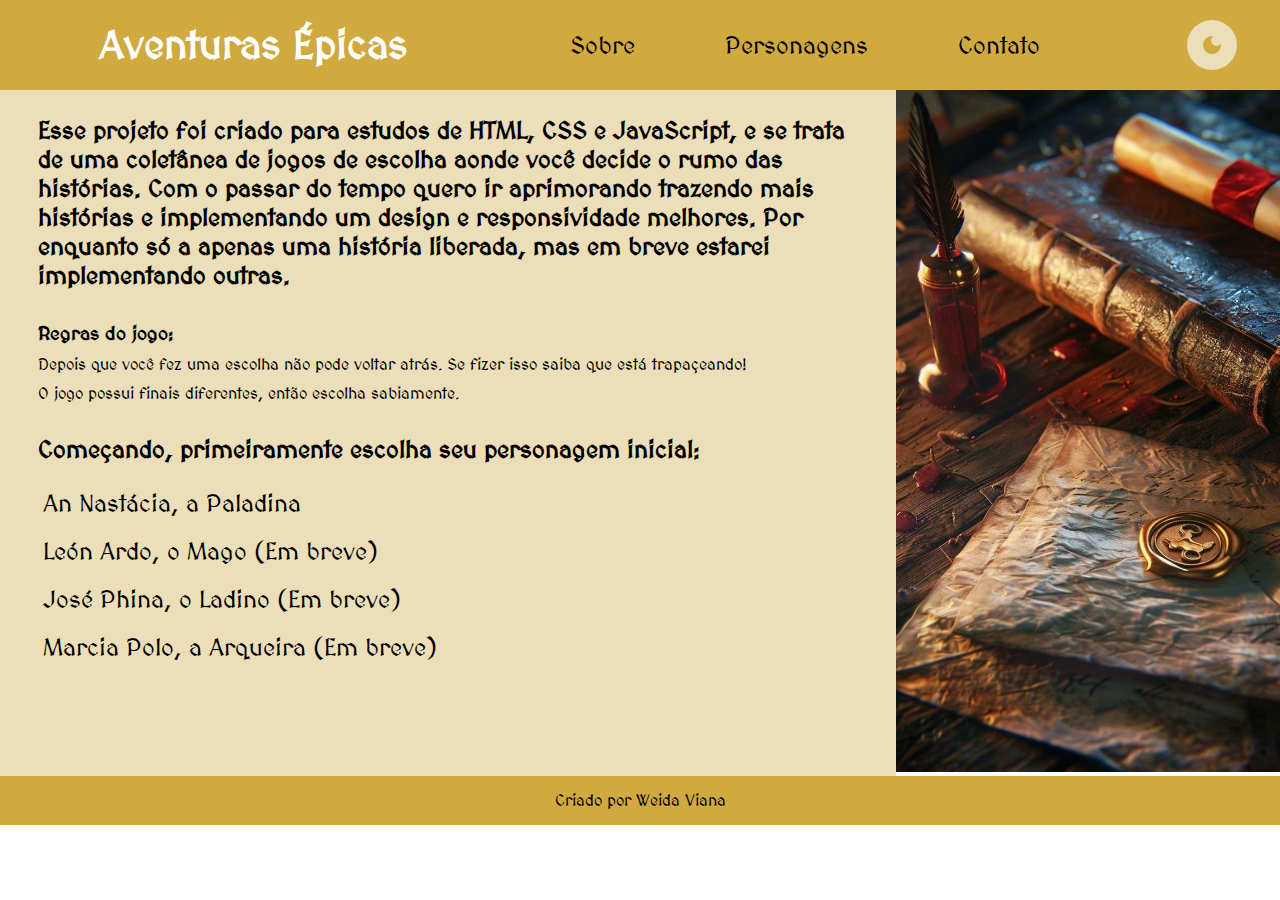
<file: index.html>
<!DOCTYPE html>
<html lang="pt-br">
<head>
    <meta charset="UTF-8">
    <meta name="viewport" content="width=device-width, initial-scale=1.0">
    <title>Uma aventura épica</title>
    <link rel="stylesheet" href="estilos/style.css">
    <script type="text/javascript" src="scripts/modoescuro.js" defer></script>
</head>
<body>

    <header class="cabecalho">
        <h1 class="logo">Aventuras Épicas</h1>
        <nav>
            <a href="#">Sobre</a>
            <a href="#">Personagens</a>
            <a href="#">Contato</a>
        </nav>
        <button id="controle-tema">
            <svg xmlns="http://www.w3.org/2000/svg" height="24px" viewBox="0 -960 960 960" width="24px" fill="#e8eaed"><path d="M480-120q-150 0-255-105T120-480q0-150 105-255t255-105q14 0 27.5 1t26.5 3q-41 29-65.5 75.5T444-660q0 90 63 153t153 63q55 0 101-24.5t75-65.5q2 13 3 26.5t1 27.5q0 150-105 255T480-120Z"/></svg>
            <svg xmlns="http://www.w3.org/2000/svg" height="24px" viewBox="0 -960 960 960" width="24px" fill="#e8eaed"><path d="M480-280q-83 0-141.5-58.5T280-480q0-83 58.5-141.5T480-680q83 0 141.5 58.5T680-480q0 83-58.5 141.5T480-280ZM200-440H40v-80h160v80Zm720 0H760v-80h160v80ZM440-760v-160h80v160h-80Zm0 720v-160h80v160h-80ZM256-650l-101-97 57-59 96 100-52 56Zm492 496-97-101 53-55 101 97-57 59Zm-98-550 97-101 59 57-100 96-56-52ZM154-212l101-97 55 53-97 101-59-57Z"/></svg>
        </button>
    </header>

    <main>
        <section class="intro">
            <div>
                <h2>Esse projeto foi criado para estudos de HTML, CSS e JavaScript, e se trata de uma coletânea de jogos de escolha aonde você decide o rumo das histórias. Com o passar do tempo quero ir aprimorando trazendo mais histórias e implementando um design e responsividade melhores. Por enquanto só a apenas uma história liberada, mas em breve estarei implementando outras.</h2>
            </div>
            <div>
               <h3>Regras do jogo:</h3>
                <ul class="regras">
                    <li>Depois que você fez uma escolha não pode voltar atrás. Se fizer isso saiba que está trapaçeando!</li>
                    <li>O jogo possui finais diferentes, então escolha sabiamente.</li>
                </ul> 
            </div>

            <div>
               <h2 class="escolha-personagem">Começando, primeiramente escolha seu personagem inicial:</h2>
                <a href="Paladina/Intro.html" target="_self" class="personagem">An Nastácia, a Paladina</a><br><br>
                <a href="#" class="personagem">León Ardo, o Mago (Em breve) </a><br><br>
                <a href="#" class="personagem">José Phina, o Ladino (Em breve)</a><br><br>
                <a href="#" class="personagem">Marcia Polo, a Arqueira (Em breve)</a><br><br> 
            </div>
        </section>

        <aside>
            <img src="assets/books.jpeg" alt="Imagens de uma carta antiga, uma pena e um livro">
        </aside>
        
    </main>
    

    <footer>
        <p>Criado por Weida Viana</p>
    </footer>
</body>
</html>
</file>
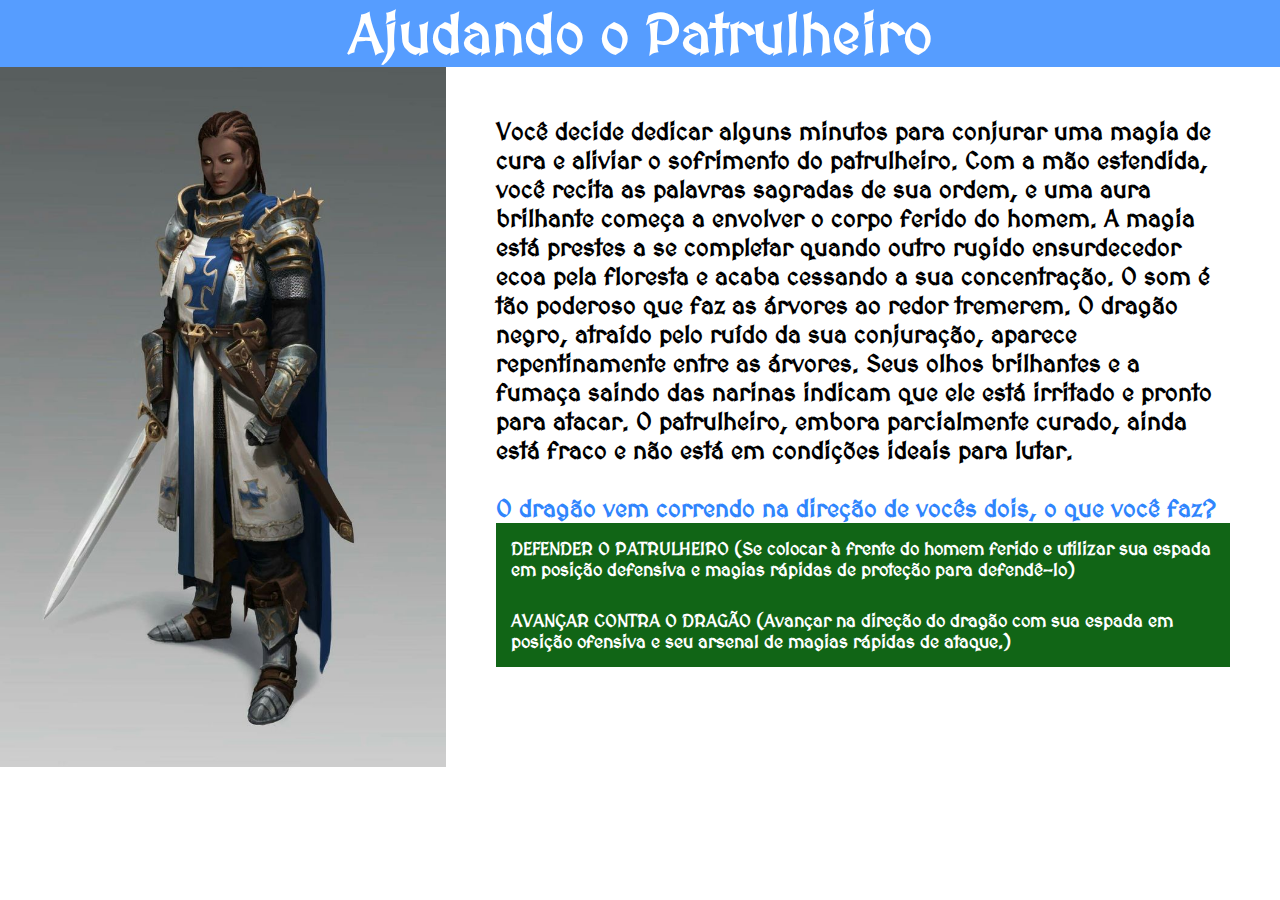
<file: Paladina/ajudar-patrulheiro.html>
<!DOCTYPE html>
<html lang="pt-br">
<head>
    <meta charset="UTF-8">
    <meta name="viewport" content="width=device-width, initial-scale=1.0">
    <title>O Dragão - Paladina</title>
    <link rel="stylesheet" href="../estilos/style.css">
</head>
<body>
    <h1 class="paladina">Ajudando o Patrulheiro</h1>
    <div class="pergunta">
        <div>
          <img src="../assets/PALADINA TEMPLÁRIA Cenário medievo.jpeg" alt="An Nastácia.">  
        </div>
        <div class="pergunta-resposta">
            <h2>Você decide dedicar alguns minutos para conjurar uma magia de cura e aliviar o sofrimento do patrulheiro. Com a mão estendida, você recita as palavras sagradas de sua ordem, e uma aura brilhante começa a envolver o corpo ferido do homem. A magia está prestes a se completar quando outro rugido ensurdecedor ecoa pela floresta e acaba cessando a sua concentração.
        
            O som é tão poderoso que faz as árvores ao redor tremerem. O dragão negro, atraído pelo ruído da sua conjuração, aparece repentinamente entre as árvores. Seus olhos brilhantes e a fumaça saindo das narinas indicam que ele está irritado e pronto para atacar. O patrulheiro, embora parcialmente curado, ainda está fraco e não está em condições ideais para lutar. 
            
            <br><br> 
            
            <strong class="pergunta-paladina">O dragão vem correndo na direção de vocês dois, o que você faz?</strong></h2>

            <a href="defendendo-patrulheiro.html"><p class="escolha">DEFENDER O PATRULHEIRO (Se colocar à frente do homem ferido e utilizar sua espada em posição defensiva e magias rápidas de proteção para defendê-lo)</p></a>
            <a href="avancar-dragao.html"><p class="escolha">AVANÇAR CONTRA O DRAGÃO (Avançar na direção do dragão com sua espada em posição ofensiva e seu arsenal de magias rápidas de ataque.)</p></a>
        </div>
    </div> 
</body>
</html>
</file>
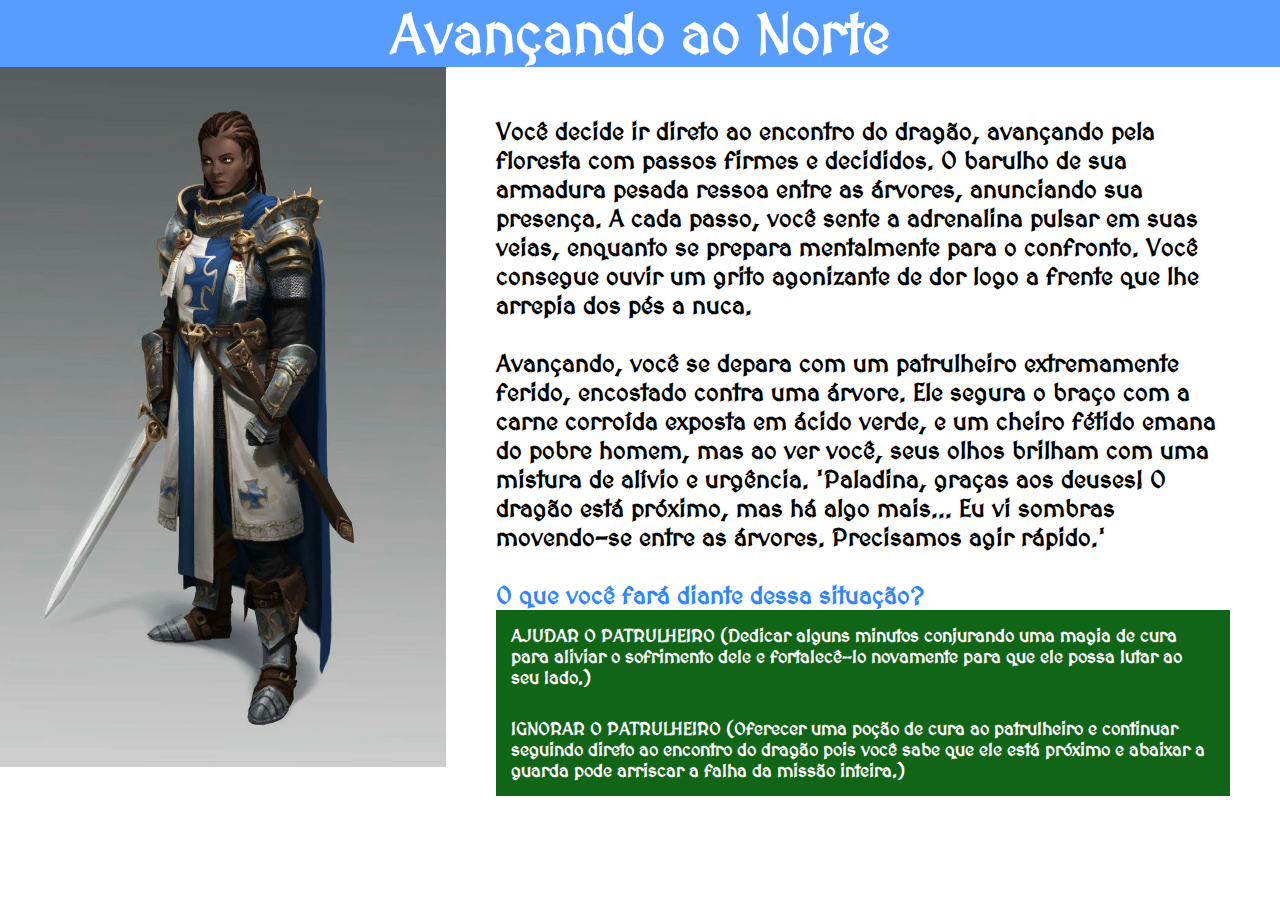
<file: Paladina/avancando-norte.html>
<!DOCTYPE html>
<html lang="pt-br">
<head>
    <meta charset="UTF-8">
    <meta name="viewport" content="width=device-width, initial-scale=1.0">
    <title>O Dragão - Paladina</title>
    <link rel="stylesheet" href="../estilos/style.css">
</head>
<body>
    <h1 class="paladina">Avançando ao Norte</h1>
    <div class="pergunta">
        <div>
          <img src="../assets/PALADINA TEMPLÁRIA Cenário medievo.jpeg" alt="An Nastácia.">  
        </div>
        <div class="pergunta-resposta">
            <h2>Você decide ir direto ao encontro do dragão, avançando pela floresta com passos firmes e decididos. O barulho de sua armadura pesada ressoa entre as árvores, anunciando sua presença. A cada passo, você sente a adrenalina pulsar em suas veias, enquanto se prepara mentalmente para o confronto. Você consegue ouvir um grito agonizante de dor logo a frente que lhe arrepia dos pés a nuca.<br><br>
        
            Avançando, você se depara com um patrulheiro extremamente ferido, encostado contra uma árvore. Ele segura o braço com a carne corroída exposta em ácido verde, e um cheiro fétido emana do pobre homem, mas ao ver você, seus olhos brilham com uma mistura de alívio e urgência. 'Paladina, graças aos deuses! O dragão está próximo, mas há algo mais... Eu vi sombras movendo-se entre as árvores. Precisamos agir rápido.' <br><br> 
            
            <strong class="pergunta-paladina">O que você fará diante dessa situação?</strong></h2>

            <a href="ajudar-patrulheiro.html"><p class="escolha">AJUDAR O PATRULHEIRO (Dedicar alguns minutos conjurando uma magia de cura para aliviar o sofrimento dele e fortalecê-lo novamente para que ele possa lutar ao seu lado.)</p></a>
            <a href="ignorando-o-patrulheiro.html"><p class="escolha">IGNORAR O PATRULHEIRO (Oferecer uma poção de cura ao patrulheiro e continuar seguindo direto ao encontro do dragão pois você sabe que ele está próximo e abaixar a guarda pode arriscar a falha da missão inteira.)</p></a>
        </div>
    </div> 
</body>
</html>
</file>
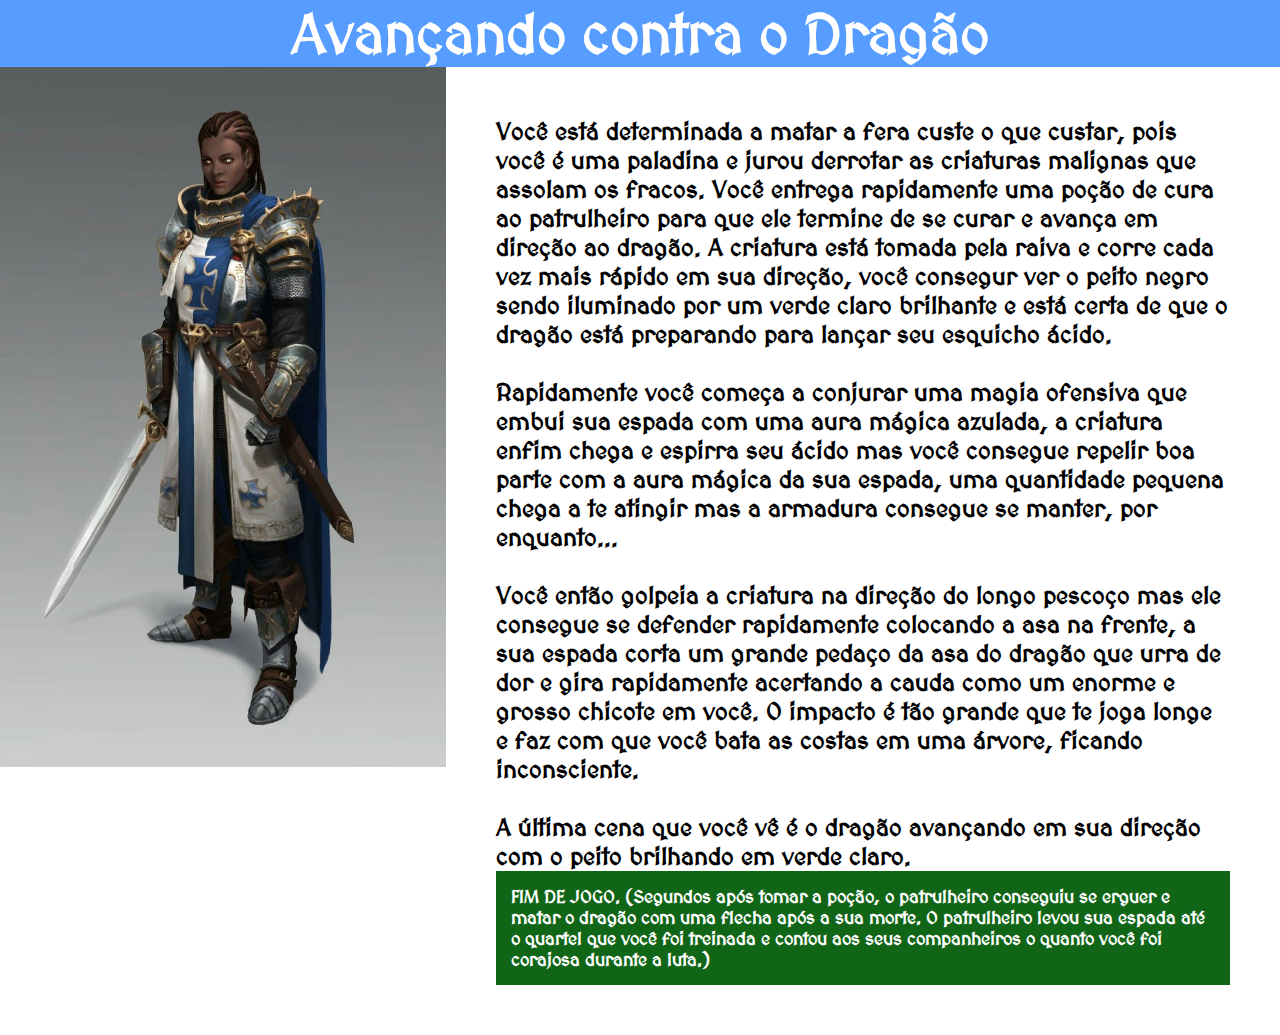
<file: Paladina/avancar-dragao.html>
<!DOCTYPE html>
<html lang="pt-br">
<head>
    <meta charset="UTF-8">
    <meta name="viewport" content="width=device-width, initial-scale=1.0">
    <title>O Dragão - Paladina</title>
    <link rel="stylesheet" href="../estilos/style.css">
</head>
<body>
    <h1 class="paladina">Avançando contra o Dragão</h1>
    <div class="pergunta">
        <div>
          <img src="../assets/PALADINA TEMPLÁRIA Cenário medievo.jpeg" alt="An Nastácia.">  
        </div>
        <div class="pergunta-resposta">
            <h2>Você está determinada a matar a fera custe o que custar, pois você é uma paladina e jurou derrotar as criaturas malignas que assolam os fracos. Você entrega rapidamente uma poção de cura ao patrulheiro para que ele termine de se curar e avança em direção ao dragão. A criatura está tomada pela raiva e corre cada vez mais rápido em sua direção, você consegur ver o peito negro sendo iluminado por um verde claro brilhante e está certa de que o dragão está preparando para lançar seu esquicho ácido.
        
                <br><br>

            Rapidamente você começa a conjurar uma magia ofensiva que embui sua espada com uma aura mágica azulada, a criatura enfim chega e espirra seu ácido mas você consegue repelir boa parte com a aura mágica da sua espada, uma quantidade pequena chega a te atingir mas a armadura consegue se manter, por enquanto...

            <br><br>
            
            Você então golpeia a criatura na direção do longo pescoço mas ele consegue se defender rapidamente colocando a asa na frente, a sua espada corta um grande pedaço da asa do dragão que urra de dor e gira rapidamente acertando a cauda como um enorme e grosso chicote em você. O impacto é tão grande que te joga longe e faz com que você bata as costas em uma árvore, ficando inconsciente.

                <br><br>

            A última cena que você vê é o dragão avançando em sua direção com o peito brilhando em verde claro.

            <a href="../index.html"><p class="escolha">FIM DE JOGO. (Segundos após tomar a poção, o patrulheiro conseguiu se erguer e matar o dragão com uma flecha após a sua morte. O patrulheiro levou sua espada até o quartel que você foi treinada e contou aos seus companheiros o quanto você foi corajosa durante a luta.)</p></a>
        </div>
    </div> 
</body>
</html>
</file>
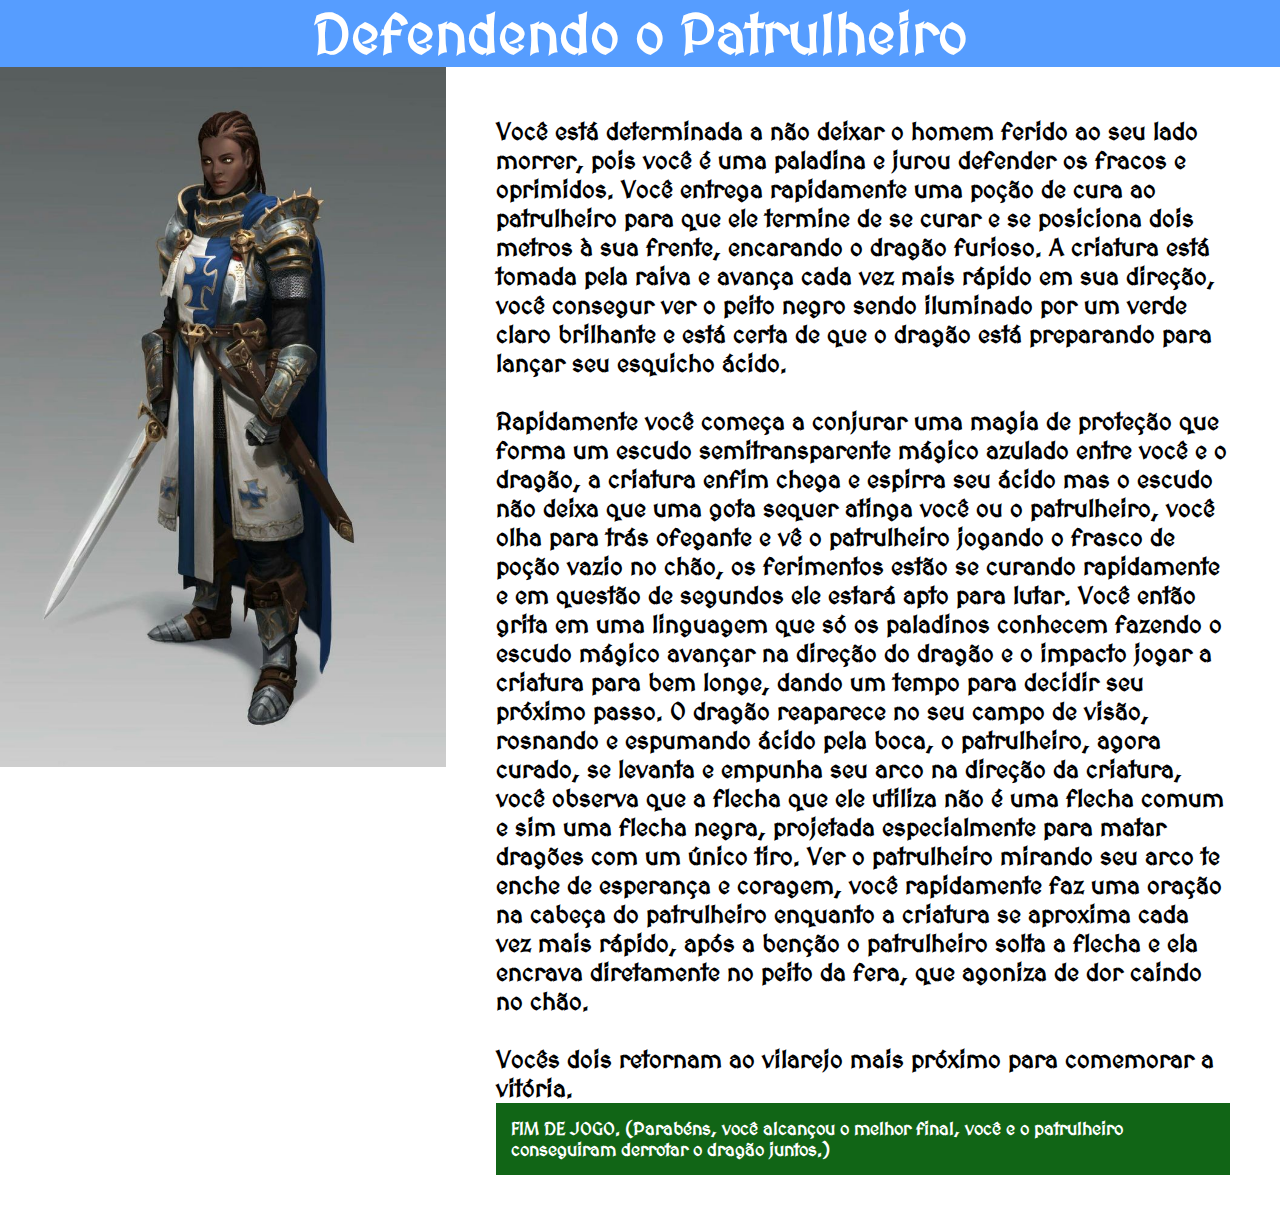
<file: Paladina/defendendo-patrulheiro.html>
<!DOCTYPE html>
<html lang="pt-br">
<head>
    <meta charset="UTF-8">
    <meta name="viewport" content="width=device-width, initial-scale=1.0">
    <title>O Dragão - Paladina</title>
    <link rel="stylesheet" href="../estilos/style.css">
</head>
<body>
    <h1 class="paladina">Defendendo o Patrulheiro</h1>
    <div class="pergunta">
        <div>
          <img src="../assets/PALADINA TEMPLÁRIA Cenário medievo.jpeg" alt="An Nastácia.">  
        </div>
        <div class="pergunta-resposta">
            <h2>Você está determinada a não deixar o homem ferido ao seu lado morrer, pois você é uma paladina e jurou defender os fracos e oprimidos. Você entrega rapidamente uma poção de cura ao patrulheiro para que ele termine de se curar e se posiciona dois metros à sua frente, encarando o dragão furioso. A criatura está tomada pela raiva e avança cada vez mais rápido em sua direção, você consegur ver o peito negro sendo iluminado por um verde claro brilhante e está certa de que o dragão está preparando para lançar seu esquicho ácido.
        
                <br><br>

            Rapidamente você começa a conjurar uma magia de proteção que forma um escudo semitransparente mágico azulado entre você e o dragão, a criatura enfim chega e espirra seu ácido mas o escudo não deixa que uma gota sequer atinga você ou o patrulheiro, você olha para trás ofegante e vê o patrulheiro jogando o frasco de poção vazio no chão, os ferimentos estão se curando rapidamente e em questão de segundos ele estará apto para lutar. Você então grita em uma linguagem que só os paladinos conhecem fazendo o escudo mágico avançar na direção do dragão e o impacto jogar a criatura para bem longe, dando um tempo para decidir seu próximo passo.
            
            O dragão reaparece no seu campo de visão, rosnando e espumando ácido pela boca, o patrulheiro, agora curado, se levanta e empunha seu arco na direção da criatura, você observa que a flecha que ele utiliza não é uma flecha comum e sim uma flecha negra, projetada especialmente para matar dragões com um único tiro. Ver o patrulheiro mirando seu arco te enche de esperança e coragem, você rapidamente faz uma oração na cabeça do patrulheiro enquanto a criatura se aproxima cada vez mais rápido, após a benção o patrulheiro solta a flecha e ela encrava diretamente no peito da fera, que agoniza de dor caindo no chão. 

                <br><br>

            Vocês dois retornam ao vilarejo mais próximo para comemorar a vitória.

            <a href="../index.html"><p class="escolha">FIM DE JOGO. (Parabéns, você alcançou o melhor final, você e o patrulheiro conseguiram derrotar o dragão juntos.)</p></a>
        </div>
    </div> 
</body>
</html>
</file>
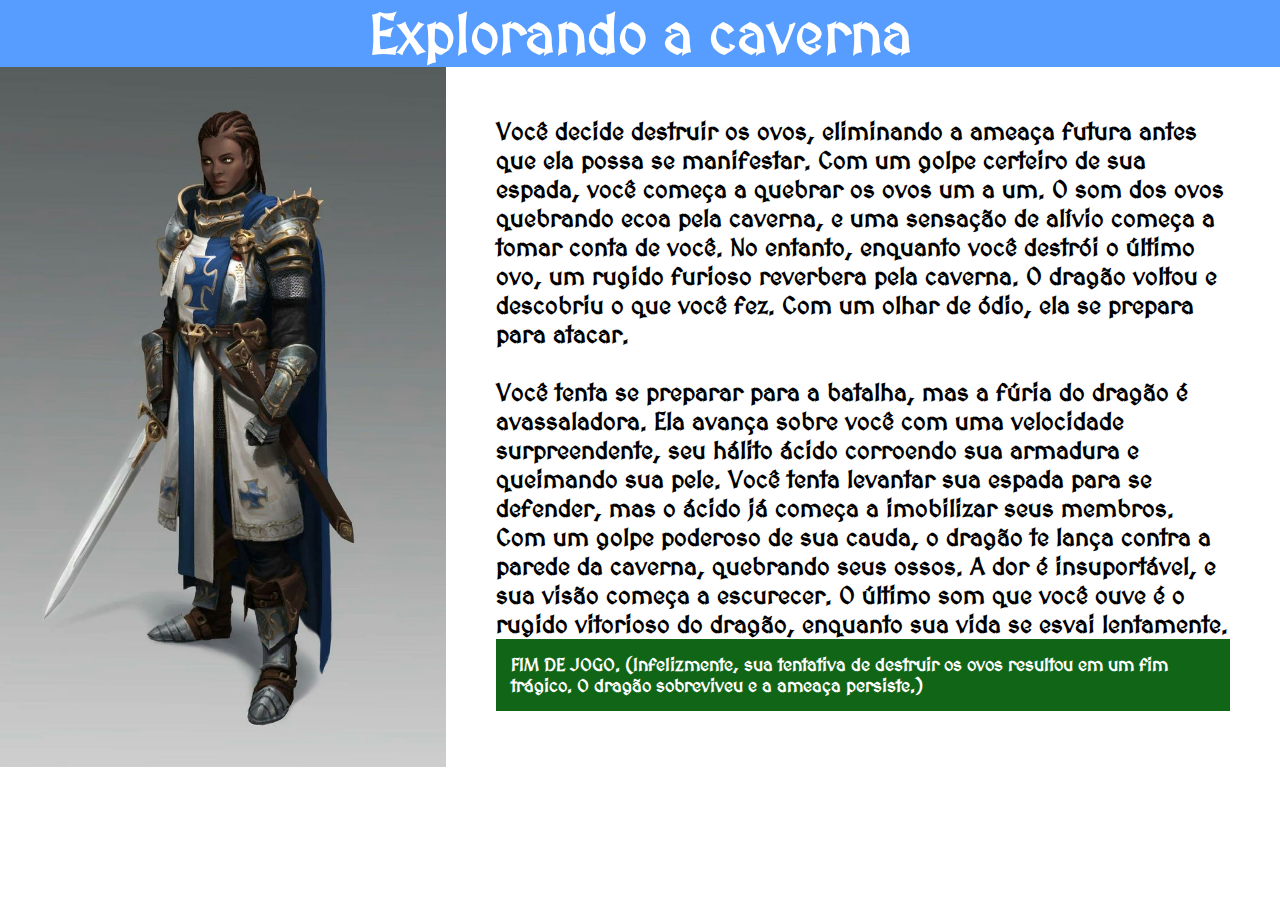
<file: Paladina/destruir-ovos.html>
<!DOCTYPE html>
<html lang="pt-br">
<head>
    <meta charset="UTF-8">
    <meta name="viewport" content="width=device-width, initial-scale=1.0">
    <title>O Dragão - Paladina</title>
    <link rel="stylesheet" href="../estilos/style.css">
</head>
<body>
    <h1 class="paladina">Explorando a caverna</h1>
    <div class="pergunta">
        <div>
          <img src="../assets/PALADINA TEMPLÁRIA Cenário medievo.jpeg" alt="An Nastácia.">  
        </div>
        <div class="pergunta-resposta">
            <h2>Você decide destruir os ovos, eliminando a ameaça futura antes que ela possa se manifestar. Com um golpe certeiro de sua espada, você começa a quebrar os ovos um a um. O som dos ovos quebrando ecoa pela caverna, e uma sensação de alívio começa a tomar conta de você. No entanto, enquanto você destrói o último ovo, um rugido furioso reverbera pela caverna. O dragão voltou e descobriu o que você fez. Com um olhar de ódio, ela se prepara para atacar.

            <br><br>

            Você tenta se preparar para a batalha, mas a fúria do dragão é avassaladora. Ela avança sobre você com uma velocidade surpreendente, seu hálito ácido corroendo sua armadura e queimando sua pele. Você tenta levantar sua espada para se defender, mas o ácido já começa a imobilizar seus membros. Com um golpe poderoso de sua cauda, o dragão te lança contra a parede da caverna, quebrando seus ossos. A dor é insuportável, e sua visão começa a escurecer. O último som que você ouve é o rugido vitorioso do dragão, enquanto sua vida se esvai lentamente. </h2>

            <a href="../index.html"><p class="escolha">FIM DE JOGO. (Infelizmente, sua tentativa de destruir os ovos resultou em um fim trágico. O dragão sobreviveu e a ameaça persiste.)</p></a>
        </div>
    </div> 
</body>
</html>
</file>
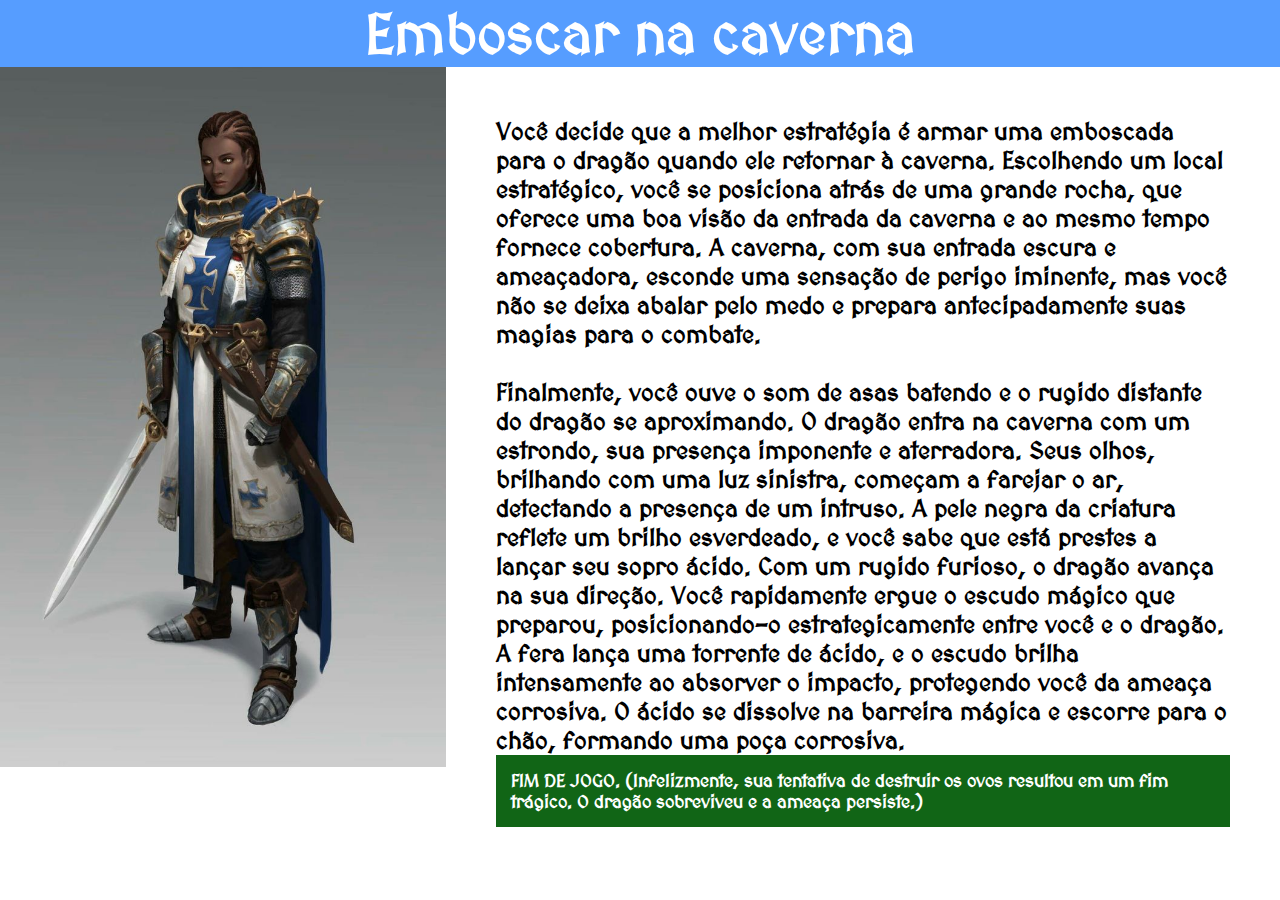
<file: Paladina/emboscar-na-caverna.html>
<!DOCTYPE html>
<html lang="pt-br">
<head>
    <meta charset="UTF-8">
    <meta name="viewport" content="width=device-width, initial-scale=1.0">
    <title>O Dragão - Paladina</title>
    <link rel="stylesheet" href="../estilos/style.css">
</head>
<body>
    <h1 class="paladina">Emboscar na caverna</h1>
    <div class="pergunta">
        <div>
          <img src="../assets/PALADINA TEMPLÁRIA Cenário medievo.jpeg" alt="An Nastácia.">  
        </div>
        <div class="pergunta-resposta">
            <h2>Você decide que a melhor estratégia é armar uma emboscada para o dragão quando ele retornar à caverna. Escolhendo um local estratégico, você se posiciona atrás de uma grande rocha, que oferece uma boa visão da entrada da caverna e ao mesmo tempo fornece cobertura. A caverna, com sua entrada escura e ameaçadora, esconde uma sensação de perigo iminente, mas você não se deixa abalar pelo medo e prepara antecipadamente suas magias para o combate.

            <br><br>

            Finalmente, você ouve o som de asas batendo e o rugido distante do dragão se aproximando. O dragão entra na caverna com um estrondo, sua presença imponente e aterradora. Seus olhos, brilhando com uma luz sinistra, começam a farejar o ar, detectando a presença de um intruso. A pele negra da criatura reflete um brilho esverdeado, e você sabe que está prestes a lançar seu sopro ácido. Com um rugido furioso, o dragão avança na sua direção. Você rapidamente ergue o escudo mágico que preparou, posicionando-o estrategicamente entre você e o dragão. A fera lança uma torrente de ácido, e o escudo brilha intensamente ao absorver o impacto, protegendo você da ameaça corrosiva. O ácido se dissolve na barreira mágica e escorre para o chão, formando uma poça corrosiva. </h2>

            <a href="../index.html"><p class="escolha">FIM DE JOGO. (Infelizmente, sua tentativa de destruir os ovos resultou em um fim trágico. O dragão sobreviveu e a ameaça persiste.)</p></a>
        </div>
    </div> 
</body>
</html>
</file>
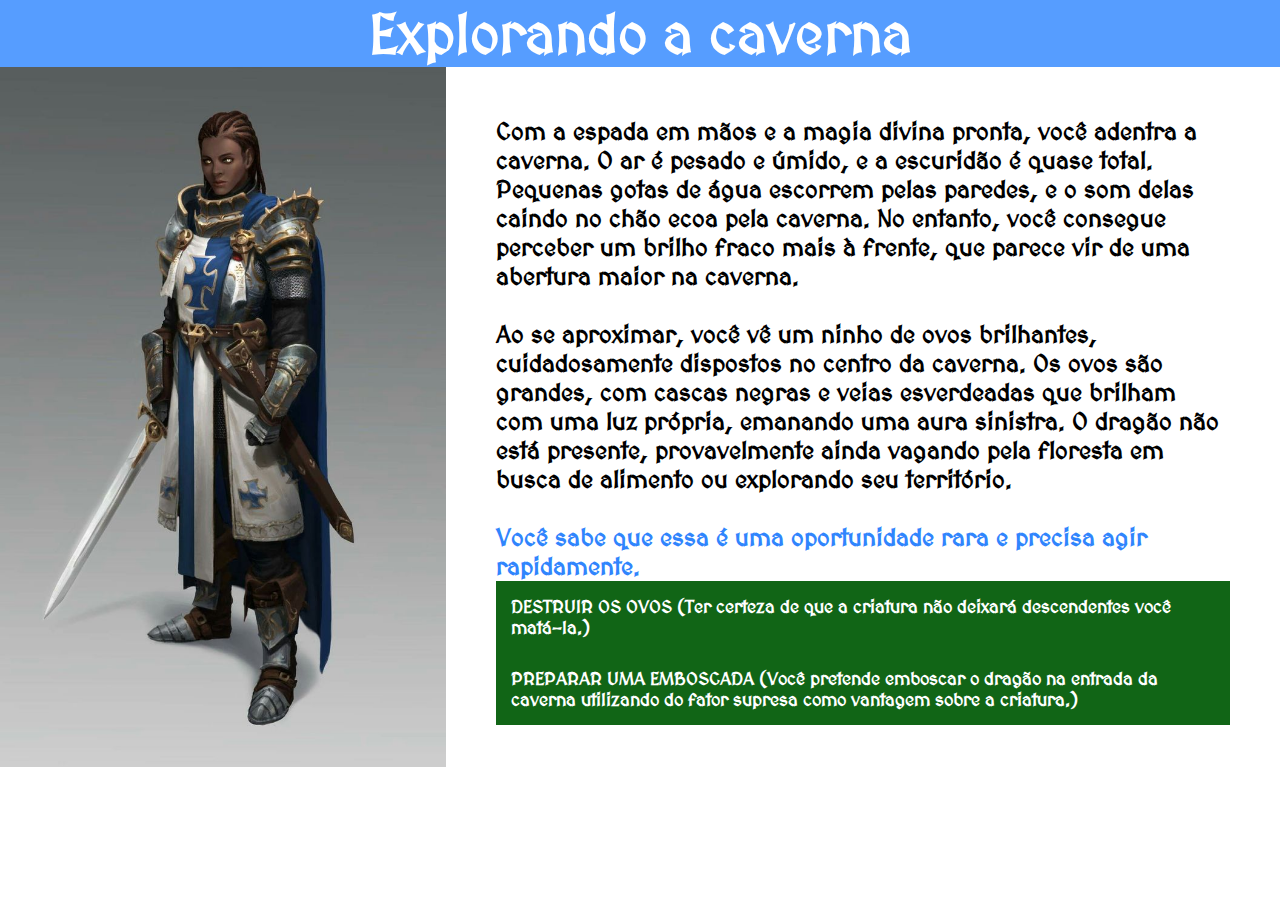
<file: Paladina/explorar-caverna.html>
<!DOCTYPE html>
<html lang="pt-br">
<head>
    <meta charset="UTF-8">
    <meta name="viewport" content="width=device-width, initial-scale=1.0">
    <title>O Dragão - Paladina</title>
    <link rel="stylesheet" href="../estilos/style.css">
</head>
<body>
    <h1 class="paladina">Explorando a caverna</h1>
    <div class="pergunta">
        <div>
          <img src="../assets/PALADINA TEMPLÁRIA Cenário medievo.jpeg" alt="An Nastácia.">  
        </div>
        <div class="pergunta-resposta">
            <h2>Com a espada em mãos e a magia divina pronta, você adentra a caverna. O ar é pesado e úmido, e a escuridão é quase total. Pequenas gotas de água escorrem pelas paredes, e o som delas caindo no chão ecoa pela caverna. No entanto, você consegue perceber um brilho fraco mais à frente, que parece vir de uma abertura maior na caverna.
                
            <br><br>
        
            Ao se aproximar, você vê um ninho de ovos brilhantes, cuidadosamente dispostos no centro da caverna. Os ovos são grandes, com cascas negras e veias esverdeadas que brilham com uma luz própria, emanando uma aura sinistra. O dragão não está presente, provavelmente ainda vagando pela floresta em busca de alimento ou explorando seu território. 
            <br><br> 
            
            <strong class="pergunta-paladina">Você sabe que essa é uma oportunidade rara e precisa agir rapidamente.</strong></h2>

            <a href="destruir-ovos.html"><p class="escolha">DESTRUIR OS OVOS (Ter certeza de que a criatura não deixará descendentes você matá-la.)</p></a>
            <a href="emboscar-na-caverna.html"><p class="escolha">PREPARAR UMA EMBOSCADA (Você pretende emboscar o dragão na entrada da caverna utilizando do fator supresa como vantagem sobre a criatura.)</p></a>
        </div>
    </div> 
</body>
</html>
</file>
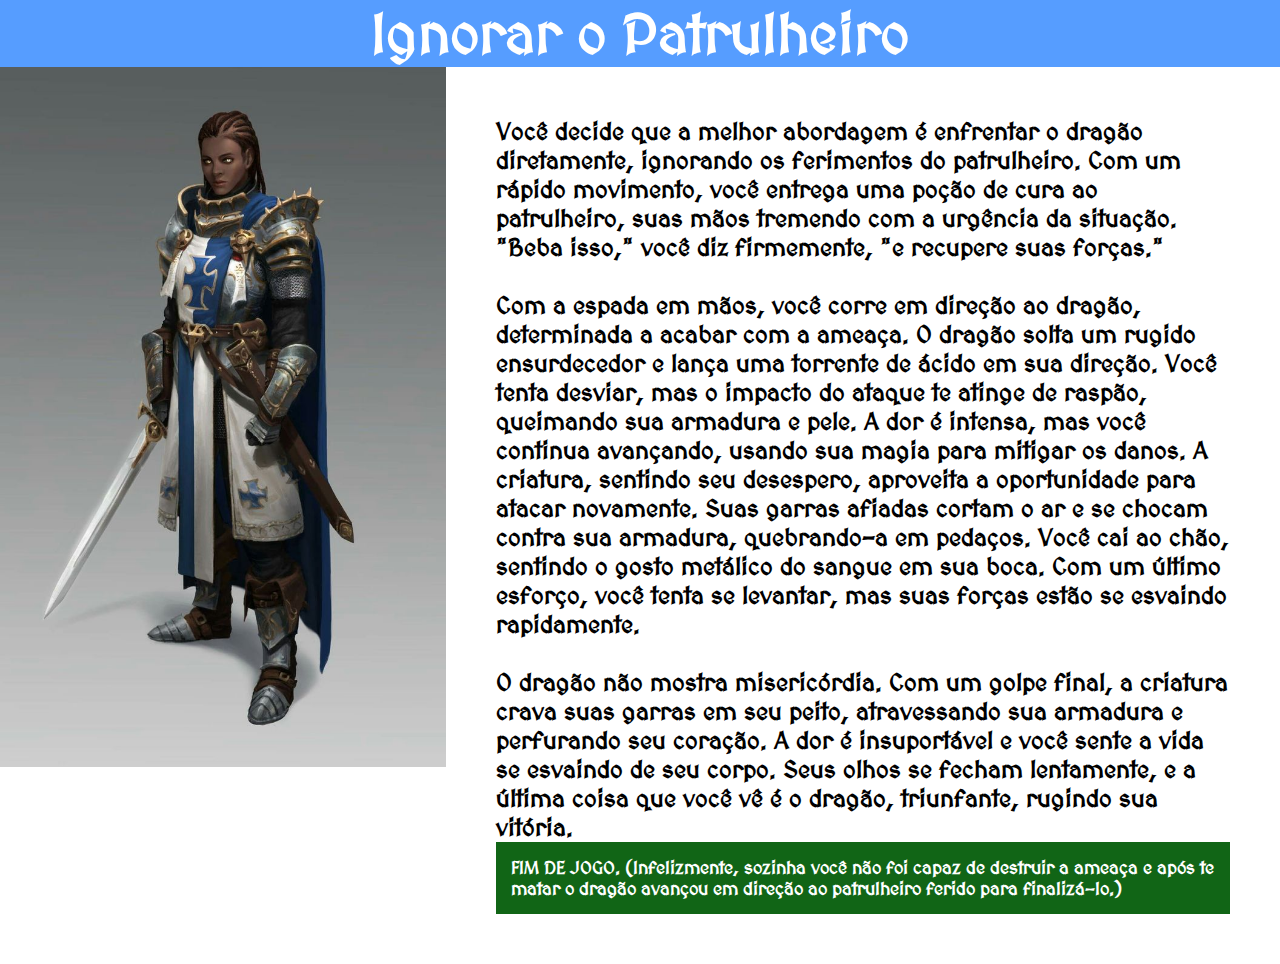
<file: Paladina/ignorando-o-patrulheiro.html>
<!DOCTYPE html>
<html lang="pt-br">
<head>
    <meta charset="UTF-8">
    <meta name="viewport" content="width=device-width, initial-scale=1.0">
    <title>O Dragão - Paladina</title>
    <link rel="stylesheet" href="../estilos/style.css">
</head>
<body>
    <h1 class="paladina">Ignorar o Patrulheiro</h1>
    <div class="pergunta">
        <div>
          <img src="../assets/PALADINA TEMPLÁRIA Cenário medievo.jpeg" alt="An Nastácia.">  
        </div>
        <div class="pergunta-resposta">
            <h2>Você decide que a melhor abordagem é enfrentar o dragão diretamente, ignorando os ferimentos do patrulheiro. Com um rápido movimento, você entrega uma poção de cura ao patrulheiro, suas mãos tremendo com a urgência da situação. "Beba isso," você diz firmemente, "e recupere suas forças." <br><br>
        
            Com a espada em mãos, você corre em direção ao dragão, determinada a acabar com a ameaça. O dragão solta um rugido ensurdecedor e lança uma torrente de ácido em sua direção. Você tenta desviar, mas o impacto do ataque te atinge de raspão, queimando sua armadura e pele. A dor é intensa, mas você continua avançando, usando sua magia para mitigar os danos.

            A criatura, sentindo seu desespero, aproveita a oportunidade para atacar novamente. Suas garras afiadas cortam o ar e se chocam contra sua armadura, quebrando-a em pedaços. Você cai ao chão, sentindo o gosto metálico do sangue em sua boca. Com um último esforço, você tenta se levantar, mas suas forças estão se esvaindo rapidamente.

            <br><br>

            O dragão não mostra misericórdia. Com um golpe final, a criatura crava suas garras em seu peito, atravessando sua armadura e perfurando seu coração. A dor é insuportável e você sente a vida se esvaindo de seu corpo. Seus olhos se fecham lentamente, e a última coisa que você vê é o dragão, triunfante, rugindo sua vitória. </h2>

            <a href="../index.html"><p class="escolha">FIM DE JOGO. (Infelizmente, sozinha você não foi capaz de destruir a ameaça e após te matar o dragão avançou em direção ao patrulheiro ferido para finalizá-lo.)</p></a>
        </div>
    </div> 
</body>
</html>
</file>
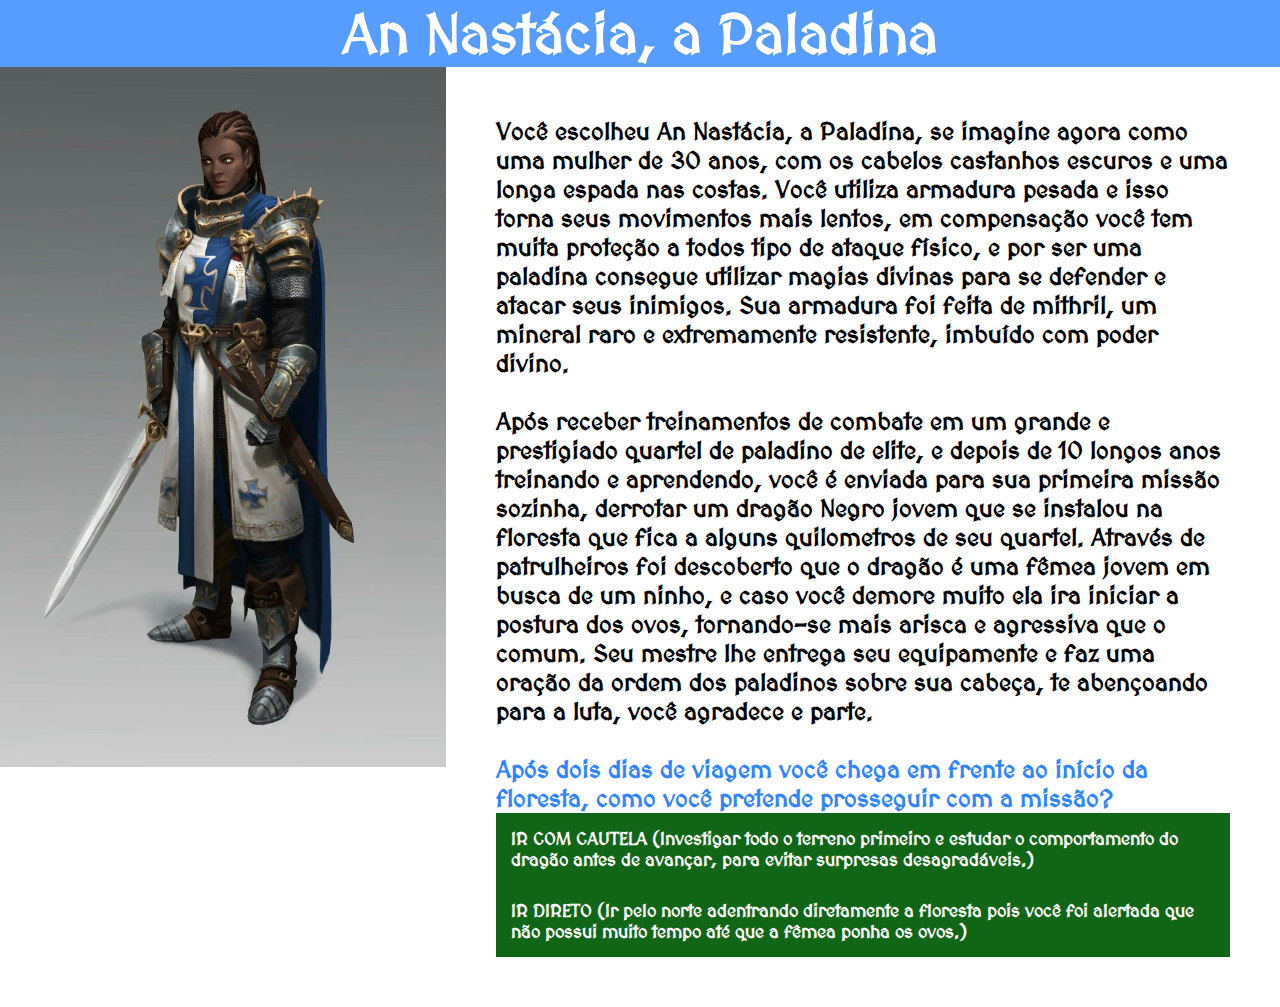
<file: Paladina/Intro.html>
<!DOCTYPE html>
<html lang="pt-br">
<head>
    <meta charset="UTF-8">
    <meta name="viewport" content="width=device-width, initial-scale=1.0">
    <title>O Dragão - Paladina</title>
    <link rel="stylesheet" href="../estilos/style.css">
</head>
<body>
    <h1 class="paladina">An Nastácia, a Paladina</h1>
    <div class="pergunta">
        <div>
          <img src="../assets/PALADINA TEMPLÁRIA Cenário medievo.jpeg" alt="An Nastácia.">  
        </div>
        <div class="pergunta-resposta">
            <h2>    Você escolheu An Nastácia, a Paladina, se imagine agora como uma mulher de 30 anos, com os cabelos castanhos escuros e uma longa espada nas costas. Você utiliza armadura pesada e isso torna seus movimentos mais lentos, em compensação você tem muita proteção a todos tipo de ataque físico, e por ser uma paladina consegue utilizar magias divinas para se defender e atacar seus inimigos. Sua armadura foi feita de mithril, um mineral raro e extremamente resistente, imbuído com poder divino.<br><br>
        
            Após receber treinamentos de combate em um grande e prestigiado quartel de paladino de elite, e depois de 10 longos anos treinando e aprendendo, você é enviada para sua primeira missão sozinha, derrotar um dragão Negro jovem que se instalou na floresta que fica a alguns quilometros de seu quartel. Através de patrulheiros foi descoberto que o dragão é uma fêmea jovem em busca de um ninho, e caso você demore muito ela ira iniciar a postura dos ovos, tornando-se mais arisca e agressiva que o comum. Seu mestre lhe entrega seu equipamente e faz uma oração da ordem dos paladinos sobre sua cabeça, te abençoando para a luta, você agradece e parte. <br><br> <strong class="pergunta-paladina">Após dois dias de viagem você chega em frente ao início da floresta, como você pretende prosseguir com a missão?</strong></h2>

            <a href="investigacao-cautelosa.html"><p class="escolha">IR COM CAUTELA (Investigar todo o terreno primeiro e estudar o comportamento do dragão antes de avançar, para evitar surpresas desagradáveis.)</p></a>
            <a href="avancando-norte.html"><p class="escolha">IR DIRETO (Ir pelo norte adentrando diretamente a floresta pois você foi alertada que não possui muito tempo até que a fêmea ponha os ovos.)</p></a>
        </div>
    </div> 
</body>
</html>
</file>
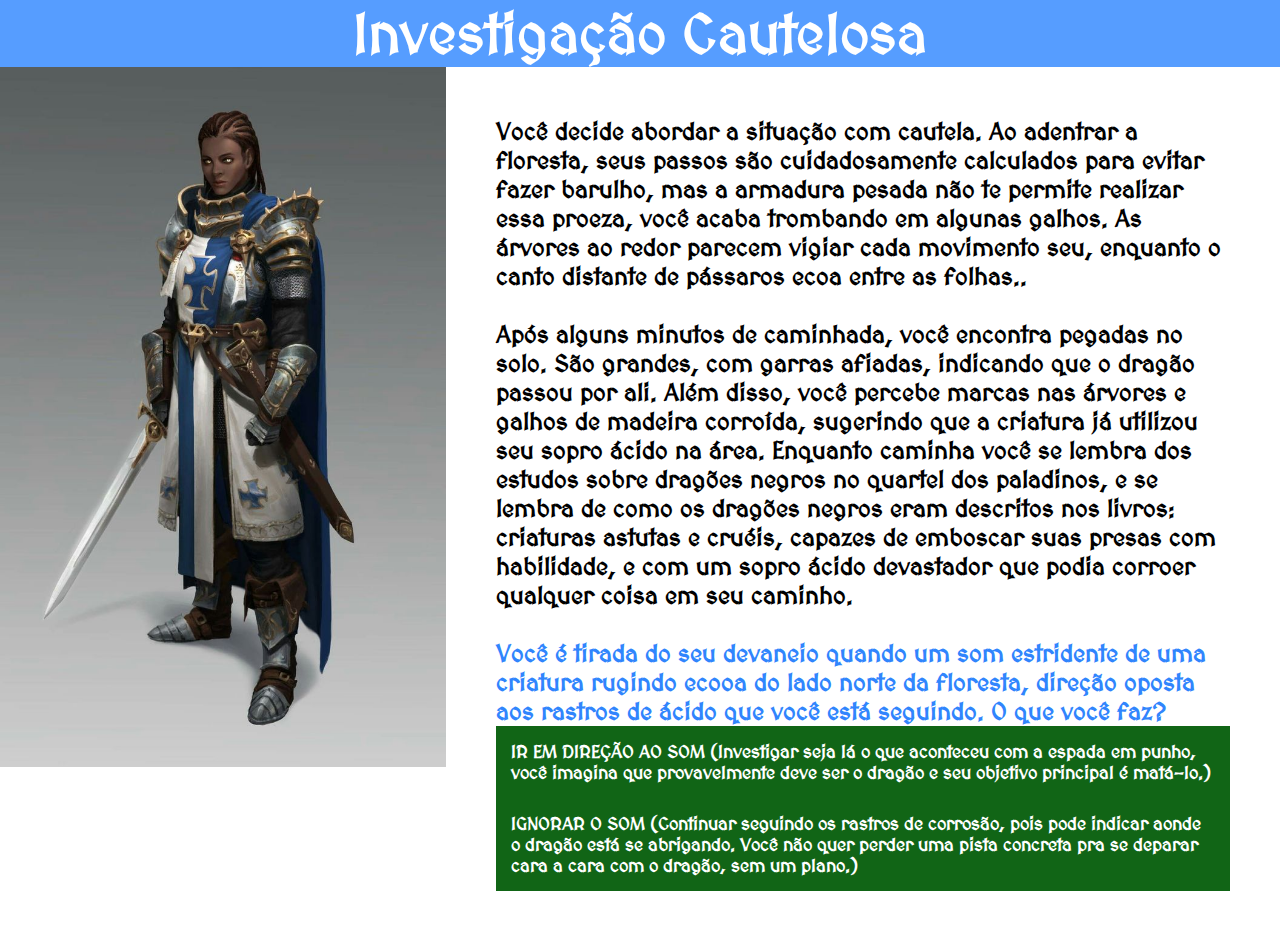
<file: Paladina/investigacao-cautelosa.html>
<!DOCTYPE html>
<html lang="pt-br">
<head>
    <meta charset="UTF-8">
    <meta name="viewport" content="width=device-width, initial-scale=1.0">
    <title>O Dragão - Paladina</title>
    <link rel="stylesheet" href="../estilos/style.css">
</head>
<body>
    <h1 class="paladina">Investigação Cautelosa</h1>
    <div class="pergunta">
        <div>
          <img src="../assets/PALADINA TEMPLÁRIA Cenário medievo.jpeg" alt="An Nastácia.">  
        </div>
        <div class="pergunta-resposta">
            <h2>Você decide abordar a situação com cautela. Ao adentrar a floresta, seus passos são cuidadosamente calculados para evitar fazer barulho, mas a armadura pesada não te permite realizar essa proeza, você acaba trombando em algunas galhos. As árvores ao redor parecem vigiar cada movimento seu, enquanto o canto distante de pássaros ecoa entre as folhas.. <br><br>
        
            Após alguns minutos de caminhada, você encontra pegadas no solo. São grandes, com garras afiadas, indicando que o dragão passou por ali. Além disso, você percebe marcas nas árvores e galhos de madeira corroída, sugerindo que a criatura já utilizou seu sopro ácido na área. Enquanto caminha você se lembra dos estudos sobre dragões negros no quartel dos paladinos, e se lembra de como os dragões negros eram descritos nos livros: criaturas astutas e cruéis, capazes de emboscar suas presas com habilidade, e com um sopro ácido devastador que podia corroer qualquer coisa em seu caminho. 
            <br><br> 
            
            <strong class="pergunta-paladina">Você é tirada do seu devaneio quando um som estridente de uma criatura rugindo ecooa do lado norte da floresta, direção oposta aos rastros de ácido que você está seguindo. O que você faz?</strong></h2>

            <a href="avancando-norte.html"><p class="escolha">IR EM DIREÇÃO AO SOM (Investigar seja lá o que aconteceu com a espada em punho, você imagina que provavelmente deve ser o dragão e seu objetivo principal é matá-lo.)</p></a>
            <a href="seguir-rastros.html"><p class="escolha"> IGNORAR O SOM (Continuar seguindo os rastros de corrosão, pois pode indicar aonde o dragão está se abrigando. Você não quer perder uma pista concreta pra se deparar cara a cara com o dragão, sem um plano.)</p></a>
        </div>
    </div> 
</body>
</html>
</file>
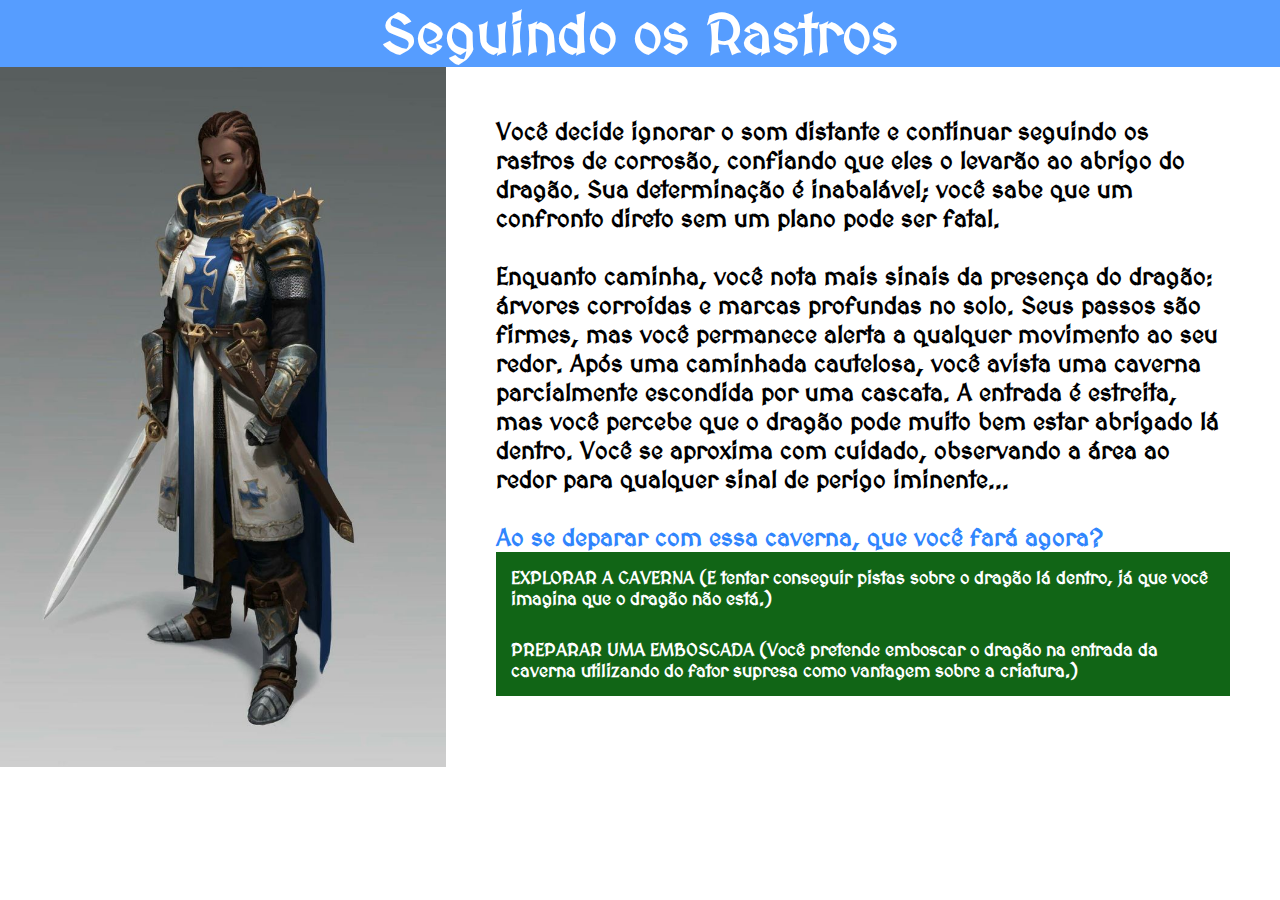
<file: Paladina/seguir-rastros.html>
<!DOCTYPE html>
<html lang="pt-br">
<head>
    <meta charset="UTF-8">
    <meta name="viewport" content="width=device-width, initial-scale=1.0">
    <title>O Dragão - Paladina</title>
    <link rel="stylesheet" href="../estilos/style.css">
</head>
<body>
    <h1 class="paladina">Seguindo os Rastros</h1>
    <div class="pergunta">
        <div>
          <img src="../assets/PALADINA TEMPLÁRIA Cenário medievo.jpeg" alt="An Nastácia.">  
        </div>
        <div class="pergunta-resposta">
            <h2>Você decide ignorar o som distante e continuar seguindo os rastros de corrosão, confiando que eles o levarão ao abrigo do dragão. Sua determinação é inabalável; você sabe que um confronto direto sem um plano pode ser fatal. <br><br>
        
            Enquanto caminha, você nota mais sinais da presença do dragão: árvores corroídas e marcas profundas no solo. Seus passos são firmes, mas você permanece alerta a qualquer movimento ao seu redor. Após uma caminhada cautelosa, você avista uma caverna parcialmente escondida por uma cascata. A entrada é estreita, mas você percebe que o dragão pode muito bem estar abrigado lá dentro. Você se aproxima com cuidado, observando a área ao redor para qualquer sinal de perigo iminente...
            <br><br> 
            
            <strong class="pergunta-paladina">Ao se deparar com essa caverna, que você fará agora?</strong></h2>

            <a href="explorar-caverna.html"><p class="escolha">EXPLORAR A CAVERNA (E tentar conseguir pistas sobre o dragão lá dentro, já que você imagina que o dragão não está.)</p></a>
            <a href="#"><p class="escolha">PREPARAR UMA EMBOSCADA (Você pretende emboscar o dragão na entrada da caverna utilizando do fator supresa como vantagem sobre a criatura.)</p></a>
        </div>
    </div> 
</body>
</html>
</file>
<file: estilos/style.css>
@import url('https://fonts.googleapis.com/css2?family=MedievalSharp&display=swap');

.medievalsharp-regular {
    font-family: "MedievalSharp", cursive;
    font-weight: 400;
    font-style: normal;
}

:root{
    --cor-variante: rgb(208, 169, 63);
    --cor-base: rgb(235, 222, 184);
    --cor-texto: black;
    --texto-secundario: white;
}

.modoEscuro{
    --cor-variante: #5d4157;
    --cor-base: #838689;
    --cor-texto: #ebe3aa;
    --texto-secundario: #cad7b2;
}

*{
    margin: 0;
    padding: 0;
    font-family: 'MedievalSharp', Arial, Helvetica, sans-serif;
}

#controle-tema{
    height: 50px;
    width: 50px;
    padding: 0;
    border-radius: 50%;
    border-style: none;
    background-color: var(--cor-base);
    display: flex;
    justify-content: center;
    align-items: center;
}

#controle-tema svg{
    fill: var(--cor-variante);
}

#controle-tema svg:last-child{
    display: none;
}

.modoEscuro #controle-tema svg:first-child{
    display: none;
}

.modoEscuro #controle-tema svg:last-child{
    display: block;
}

.pergunta{
    display: flex;
    flex-direction: row;
}

.pergunta-paladina{
    color: rgb(48, 133, 253);
}

img {
    max-width: 700px;
    max-height: 700px;
}

.paladina{
    background-color: rgb(86, 157, 255);
    color: hsl(0, 0%, 100%);
    text-align: center;
    font-size: 3.5rem;
}

.logo{
    text-align: center;
    font-size: 2.5rem;
    padding: 15px;
}

.pergunta-resposta {
    margin: 50px;
}

.escolha{
    padding: 15px;
    background-color: rgb(17, 101, 22);
    color: var(--texto-secundario);
    font-weight: 700;
    font-size: 1.1rem;
}

a {
    text-decoration: none;
}

.cabecalho {
    background-color: var(--cor-variante);
    height: 50px;
    width: 100%;
    padding: 20px;
    display: flex;
    justify-content: space-around;
    align-items: center;
    color: var(--texto-secundario);
}

nav{
    display: flex;
    font-size: 1.5rem;
    gap: 50px;
}

nav a{
    padding: 20px;
    border-top-left-radius: 25px;
    border-top-right-radius: 0;
    border-bottom-left-radius: 0;
    border-bottom-right-radius: 25px;
    color: var(--cor-texto);
}

nav a:hover{
    color: var(--texto-secundario);
    background-color:  rgba(148, 119, 39, 0.707);
}

section {
    background-color: var(--cor-base);
    padding: 2% 3%;
}

main{
    display: flex;
}

.intro{
    display: flex;
    flex-direction: column;
    gap: 5%;
}

aside img {
    width: 30vw;
    min-height: 650px;
    max-height: 100%;
    object-fit: cover;
}

.regras{
    list-style: none;
}

.regras li {
    margin-top: 10px;
}

.escolha-personagem{
    margin-bottom: 25px;
}

.personagem{
    color: var(--cor-texto);
    font-size: 1.5rem;
    padding: 5px;
    border-radius: 5px;
}

.personagem:hover{
    background: rgb(130,89,5);
    background: linear-gradient(90deg, rgba(130,89,5,1) 0%, rgba(228,164,32,1) 61%, rgba(230,213,57,0) 100%);
}

footer{
    padding: 15px;
    text-align: center;
    background-color: var(--cor-variante);
}
</file>
